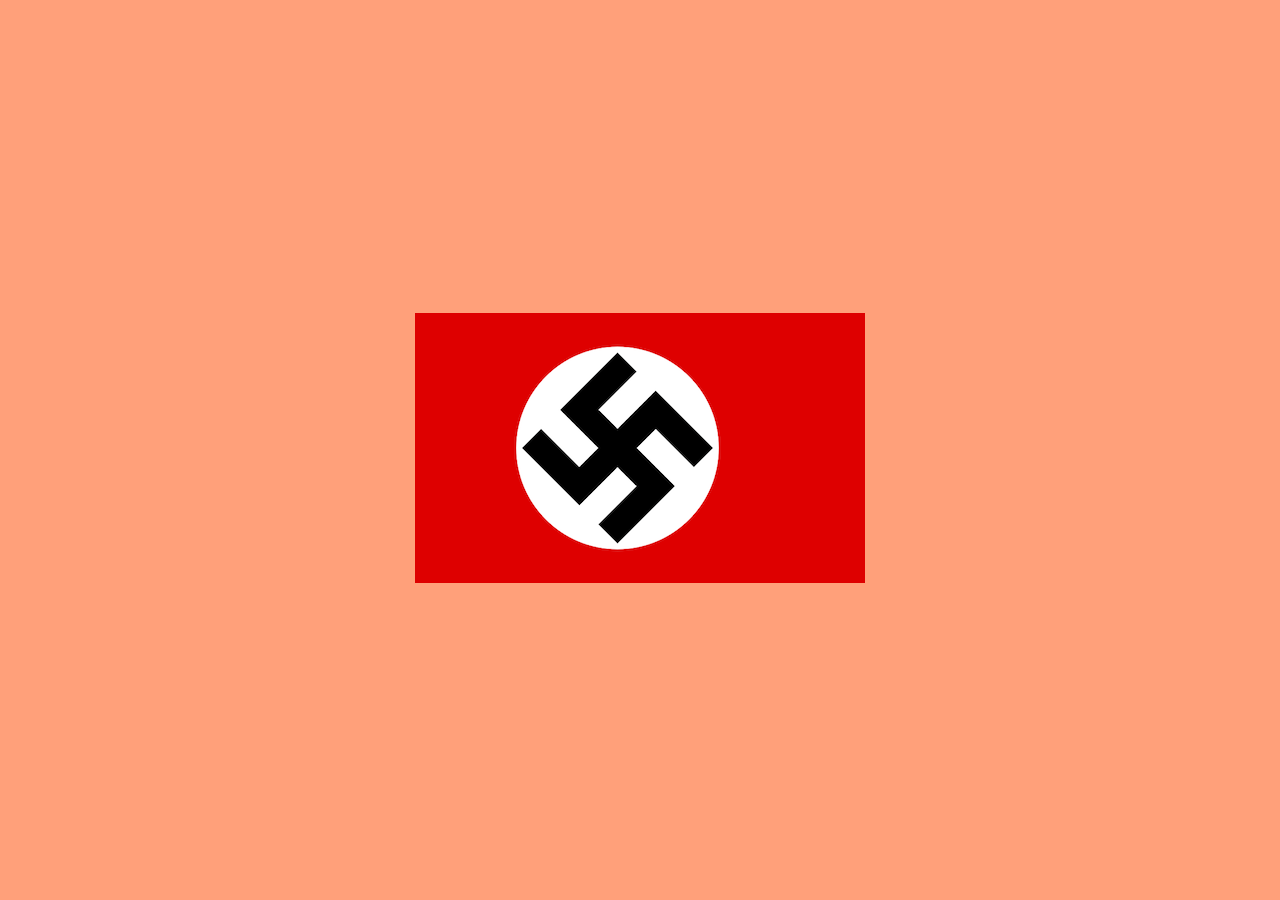
<file: hitlerspeech/index2.html>
<!DOCTYPE html>
<html>

 <head>
   <meta charset="utf-8">
   <meta name="viewport" content="width=device-width">
   <title>replit</title>
   <link href="style.css" rel="stylesheet" type="text/css" />
   <link rel="icon" type="image/png" href="naziflag.png">

 </head>

  <body>
    <div class="naziflag">
      <a href="index.html"><img src="naziflag.png"></a>
    </div>

  </body>


</html>
</file>
<file: hitlerspeech/style.css>
html {
    background-color: lightsalmon;
  }
  
  button {
    border: 2px solid red;
    font-size: 50px;
    background-color: white;
    color: black;
    border-color: red;
    border-radius: 20px;
  }
  
  .speech{
    border: 10px solid red;
    font-size: 17px;
    background-color: black;
    color: white;
    border-color: red;
    padding: 10px;
  }
  
  .image{
    height: 20px;
  }
  
  .naziflag{
    position: absolute;
    top: 50%;
    left: 50%;
    transform: translate(-50%, -50%);
  }
</file>
